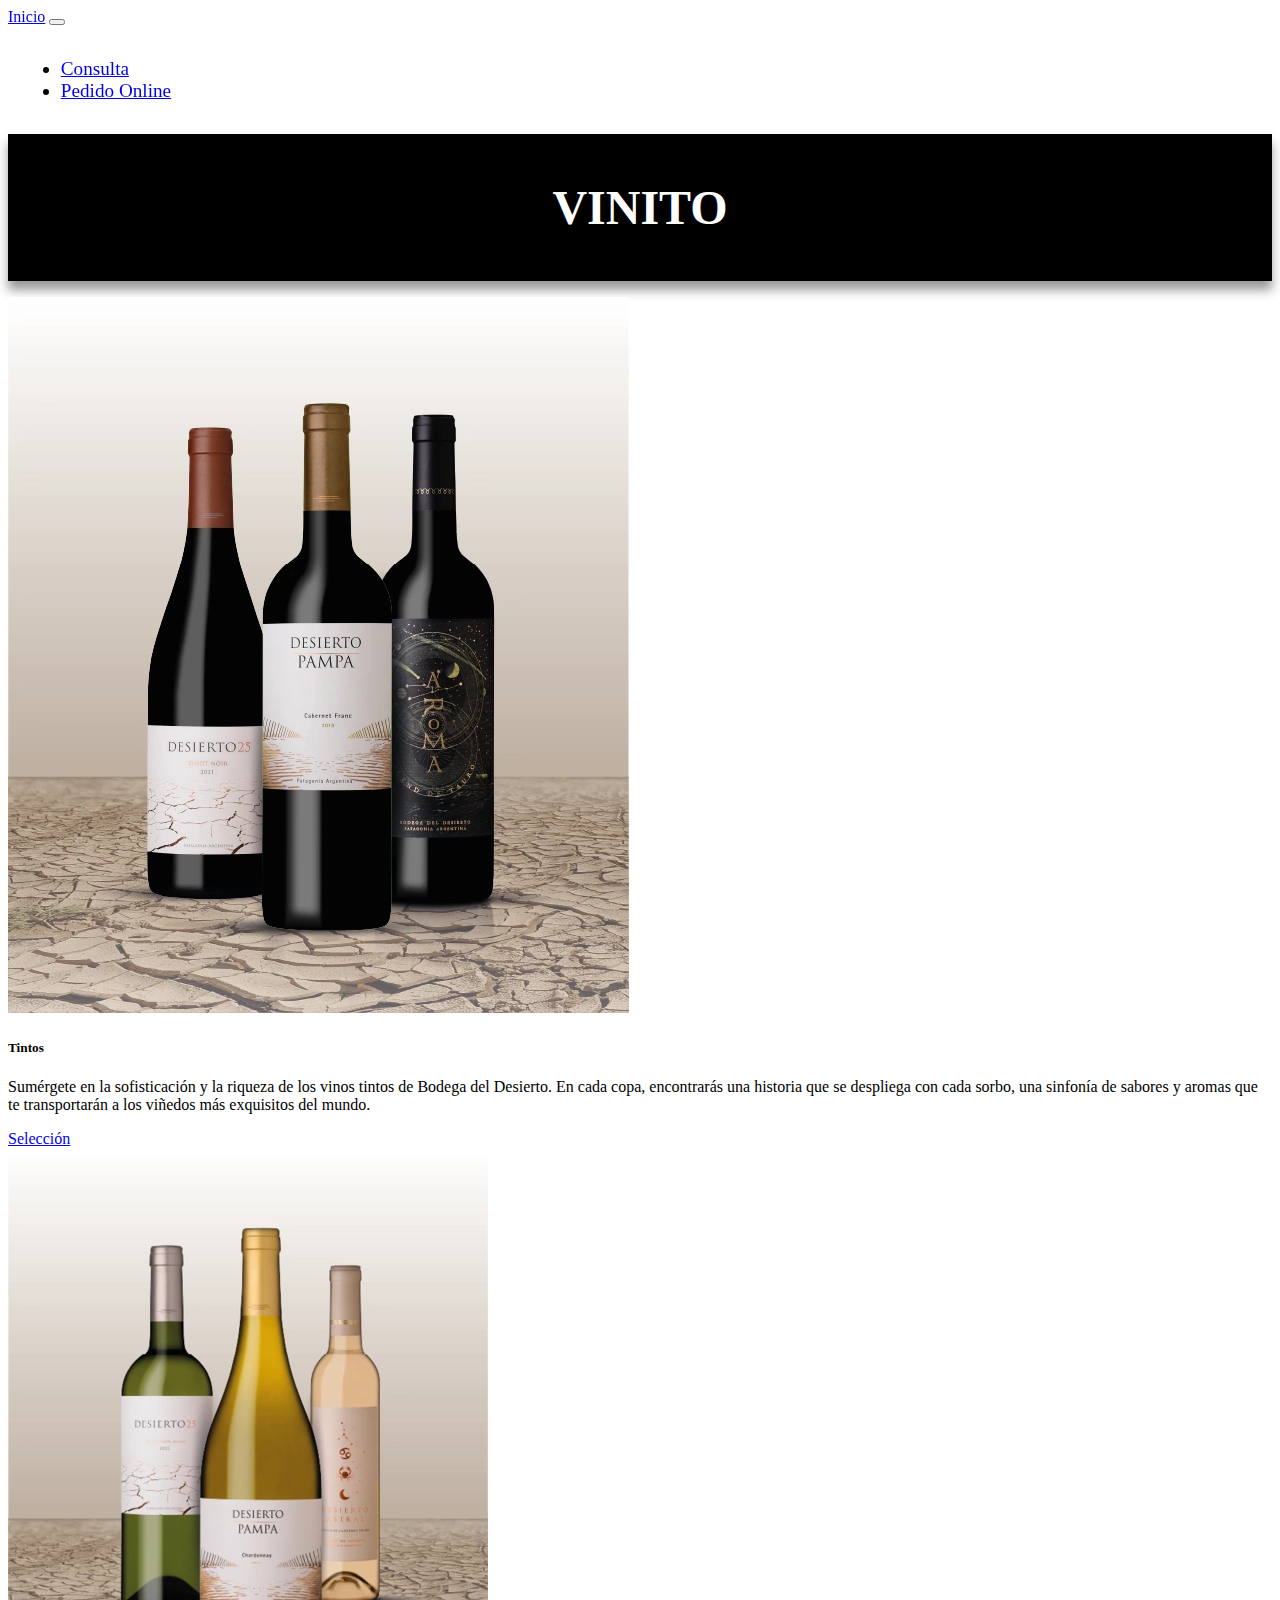
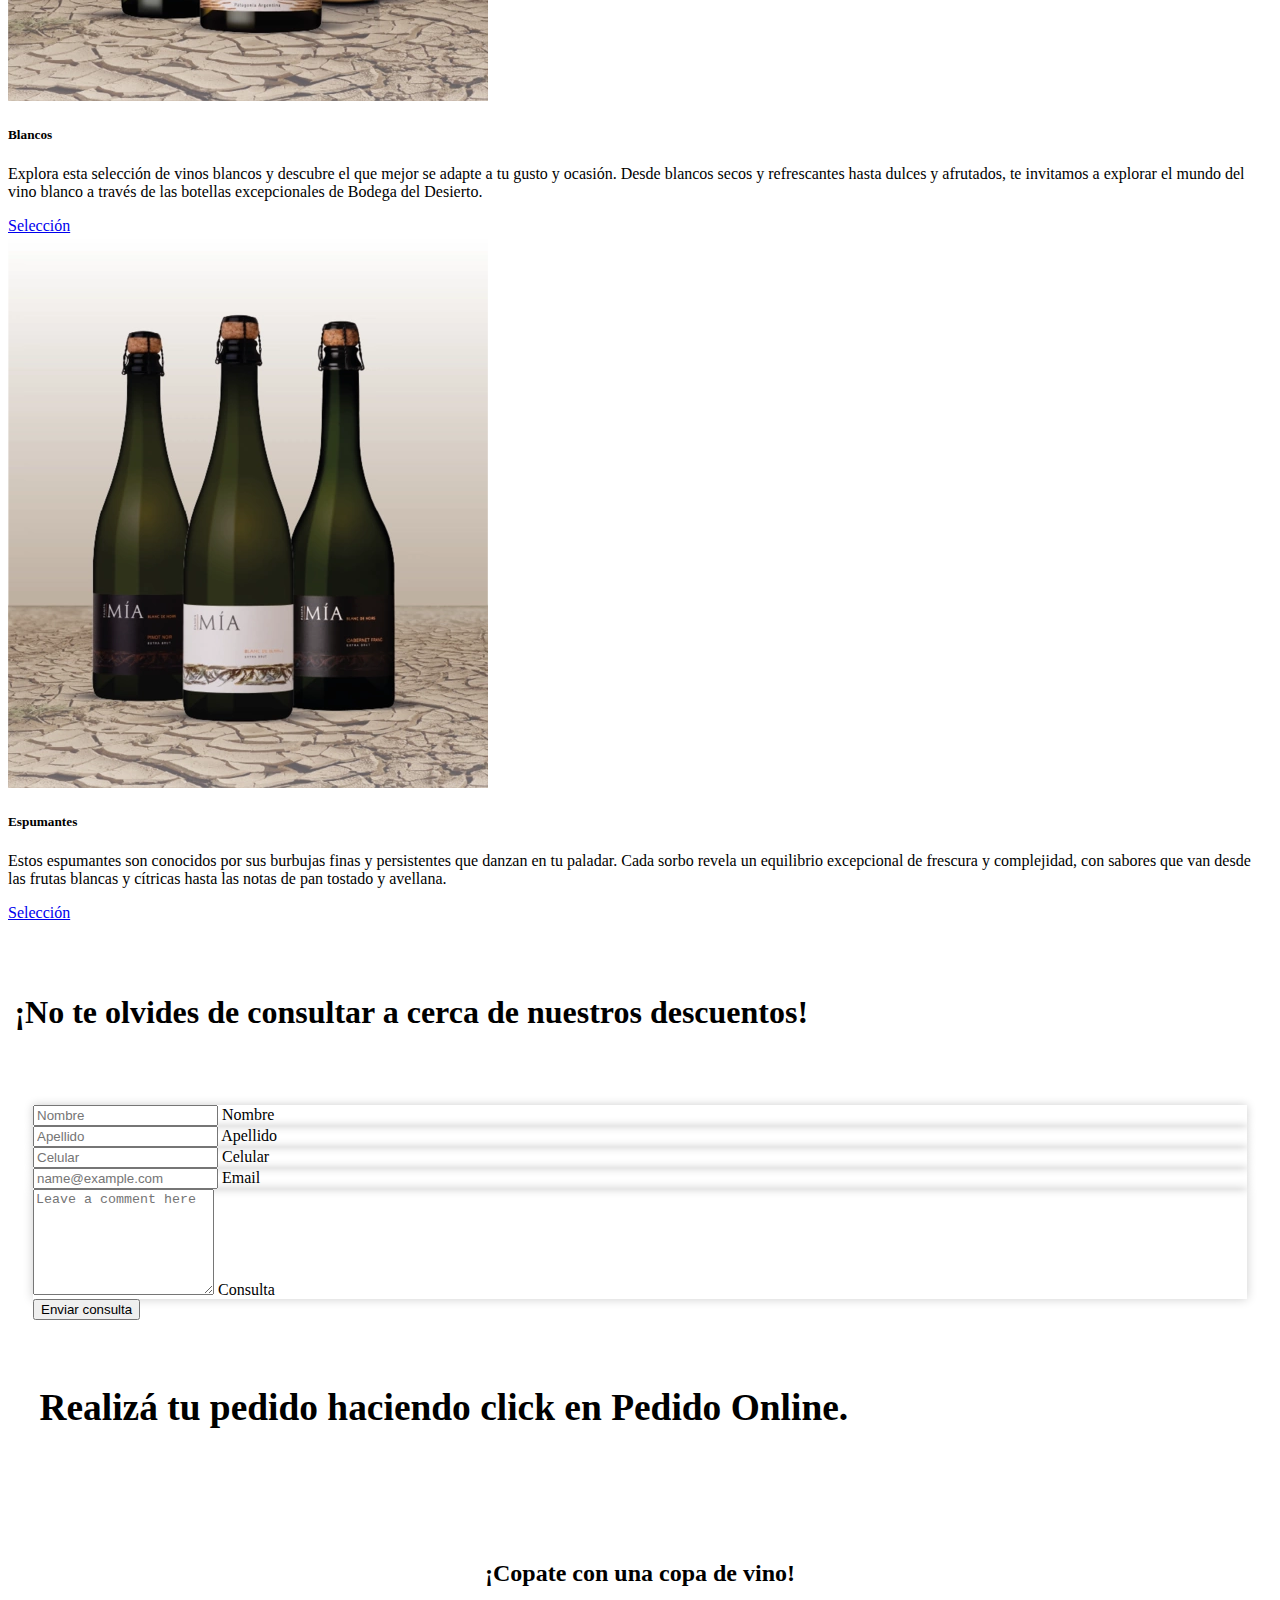
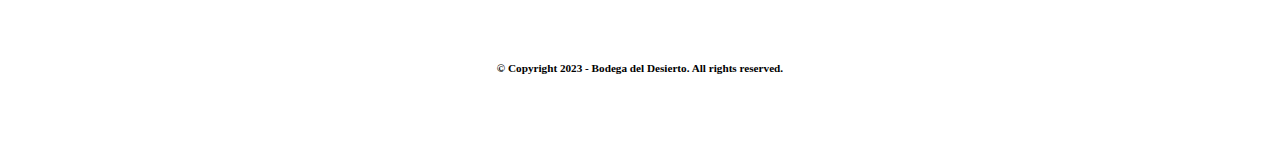
<file: index.html>
<!DOCTYPE html>
<html lang="en">

    <head>
        <meta charset="UTF-8">
        <meta http-equiv="X-UA-Compatible" content="IE=edge">
        <meta name="viewport" content="width=device-width, initial-scale=1.0"> 
        <title> VentaVinos </title>
        <link href="https://cdn.jsdelivr.net/npm/bootstrap@5.3.2/dist/css/bootstrap.min.css" rel="stylesheet" integrity="sha384-T3c6CoIi6uLrA9TneNEoa7RxnatzjcDSCmG1MXxSR1GAsXEV/Dwwykc2MPK8M2HN" crossorigin="anonymous">
        <link rel="stylesheet" href="style.css"> 
    </head>

    <body>
        <header id = "titulo">
            <nav class="navbar navbar-expand-lg bg-body-tertiary">
                <div class="container-fluid">
                    <a class="navbar-brand" href="#" id = "inicio">Inicio</a>
                    <button class="navbar-toggler" type="button" data-bs-toggle="collapse" data-bs-target="#navbarSupportedContent" aria-controls="navbarSupportedContent" aria-expanded="false" aria-label="Toggle navigation">
                        <span class="navbar-toggler-icon"></span>
                    </button>
                    <div class="collapse navbar-collapse" id="navbarSupportedContent">
                        <ul class="navbar-nav me-auto mb-2 mb-lg-0">
                            <li class="nav-item">
                                <a class="nav-link active" aria-current="page" href="#consultas">Consulta</a>
                            </li>
                            <li class="nav-item">
                                <a class="nav-link active" aria-current="page" href="vinos.html">Pedido Online</a>
                            </li>
                        </ul>
                    </div>
                </div>
            </nav>
        </header>

        <main>
            <div class="Vinito">
                <h2 class="text-center" id="tallerSecc">VINITO</h2>
            </div>

            <div class="row row-cols-1 row-cols-md-3 g-4" id="int">
                <div class="col" id="tinto">
                    <div class="card h-100">
                    <img src="./imagenes/TintosD25.jpg" class="card-img-top" alt="...">
                    <div class="card-body">
                        <h5 class="card-title">Tintos</h5>
                        <p class="card-text">Sumérgete en la sofisticación y la riqueza de los vinos tintos de Bodega del Desierto. En cada copa, encontrarás una historia que se despliega con cada sorbo, una sinfonía de sabores y aromas que te transportarán a los viñedos más exquisitos del mundo.</p>
                        <div class="text-center"><a href="vinos.html#tintos" class="btn btn-outline-secondary btn-lg" id="botonesWork">Selección</a></div>
                    </div>
                    </div>
                </div>

                <div class="col" id="blanco">
                    <div class="card h-100">
                    <img src="./imagenes/BlancosDPampa.jpg" class="card-img-top" alt="...">
                    <div class="card-body">
                        <h5 class="card-title">Blancos</h5>
                        <p class="card-text">Explora esta selección de vinos blancos y descubre el que mejor se adapte a tu gusto y ocasión. Desde blancos secos y refrescantes hasta dulces y afrutados, te invitamos a explorar el mundo del vino blanco a través de las botellas excepcionales de Bodega del Desierto.</p>
                        <div class="text-center"><a href="vinos.html#blancos" class="btn btn-outline-secondary btn-lg" id="botonesWork">Selección</a></div>
                    </div>
                    </div>
                </div>

                <div class="col" id="espumante">
                <div class="card h-100">
                    <img src="./imagenes/EspumantesPampaMia.jpg" class="card-img-top" alt="...">
                    <div class="card-body">
                    <h5 class="card-title">Espumantes</h5>
                    <p class="card-text">Estos espumantes son conocidos por sus burbujas finas y persistentes que danzan en tu paladar. Cada sorbo revela un equilibrio excepcional de frescura y complejidad, con sabores que van desde las frutas blancas y cítricas hasta las notas de pan tostado y avellana.</p>
                    <div class="text-center"><a href="vinos.html#espumantes" class="btn btn-outline-secondary btn-lg" id="botonesWork">Selección</a></div>
                    </div>
                </div>
                </div>
            </div>

            <div class="textos" id="dtos">
                <h4>¡No te olvides de consultar a cerca de nuestros descuentos!</h4>
            </div>


            <div class="consultas" id="consultas">
                <form class="formulario">
                <div class="form-group">
                    <div class="row g-2">
                        <div class="col-md">
                            <div class="form-floating">
                                <input type="text" class="form-control" id="name" placeholder="Nombre" autocomplete="additional-name" required>
                                <label for="name">Nombre</label>
                            </div>
                        </div>
                        <div class="col-md">
                            <div class="form-floating">
                            <input type="text" class="form-control" id="lastname" placeholder="Apellido" required>
                            <label for="lastname">Apellido</label>
                        </div>
                    </div>
                    <div class="row g-2">
                        <div class="col-md">
                            <div class="form-floating">
                                <input type="number" class="form-control" id="cellphone" placeholder="Celular" required>
                                <label for="cellphone">Celular</label>
                            </div>
                        </div>
                        <div class="col-md">
                            <div class="form-floating">
                                <input type="email" class="form-control" id="mail" placeholder="name@example.com" required>
                                <label for="mail">Email</label>
                            </div>
                        </div>
                    </div>
                    <div class="row g-2">
                        <div class="col-md">
                            <div class="form-floating">
                            <textarea name="message" class="form-control" placeholder="Leave a comment here" id="consultbox" style="height: 100px" required></textarea>
                            <label for="consultbox">Consulta</label>
                            </div>
                        </div>
                    </div>
                    <div class="row g-2">
                        <div class="col-12">
                            <button type="submit" class="btn btn-primary btn-lg" id="enviarDatos">Enviar consulta</button>
                        </div>
                    </div>
                </div>
            </div>


            <div class="textos" id="pedido">
                <h3>Realizá tu pedido haciendo click en Pedido Online.</h3>
            </div>


        </main>
        
        <footer>
            <div class = "footer">
                <h6 class = "copate">¡Copate con una copa de vino!</h6>
                <h6 class = "rights"> © Copyright 2023 - Bodega del Desierto. All rights reserved. </h6>
            </div>
        </footer>
        <script src="./script.js"> </script>
        <script src="https://cdn.jsdelivr.net/npm/bootstrap@5.3.2/dist/js/bootstrap.bundle.min.js" integrity="sha384-C6RzsynM9kWDrMNeT87bh95OGNyZPhcTNXj1NW7RuBCsyN/o0jlpcV8Qyq46cDfL" crossorigin="anonymous"></script>
    </body>
</html>
</file>
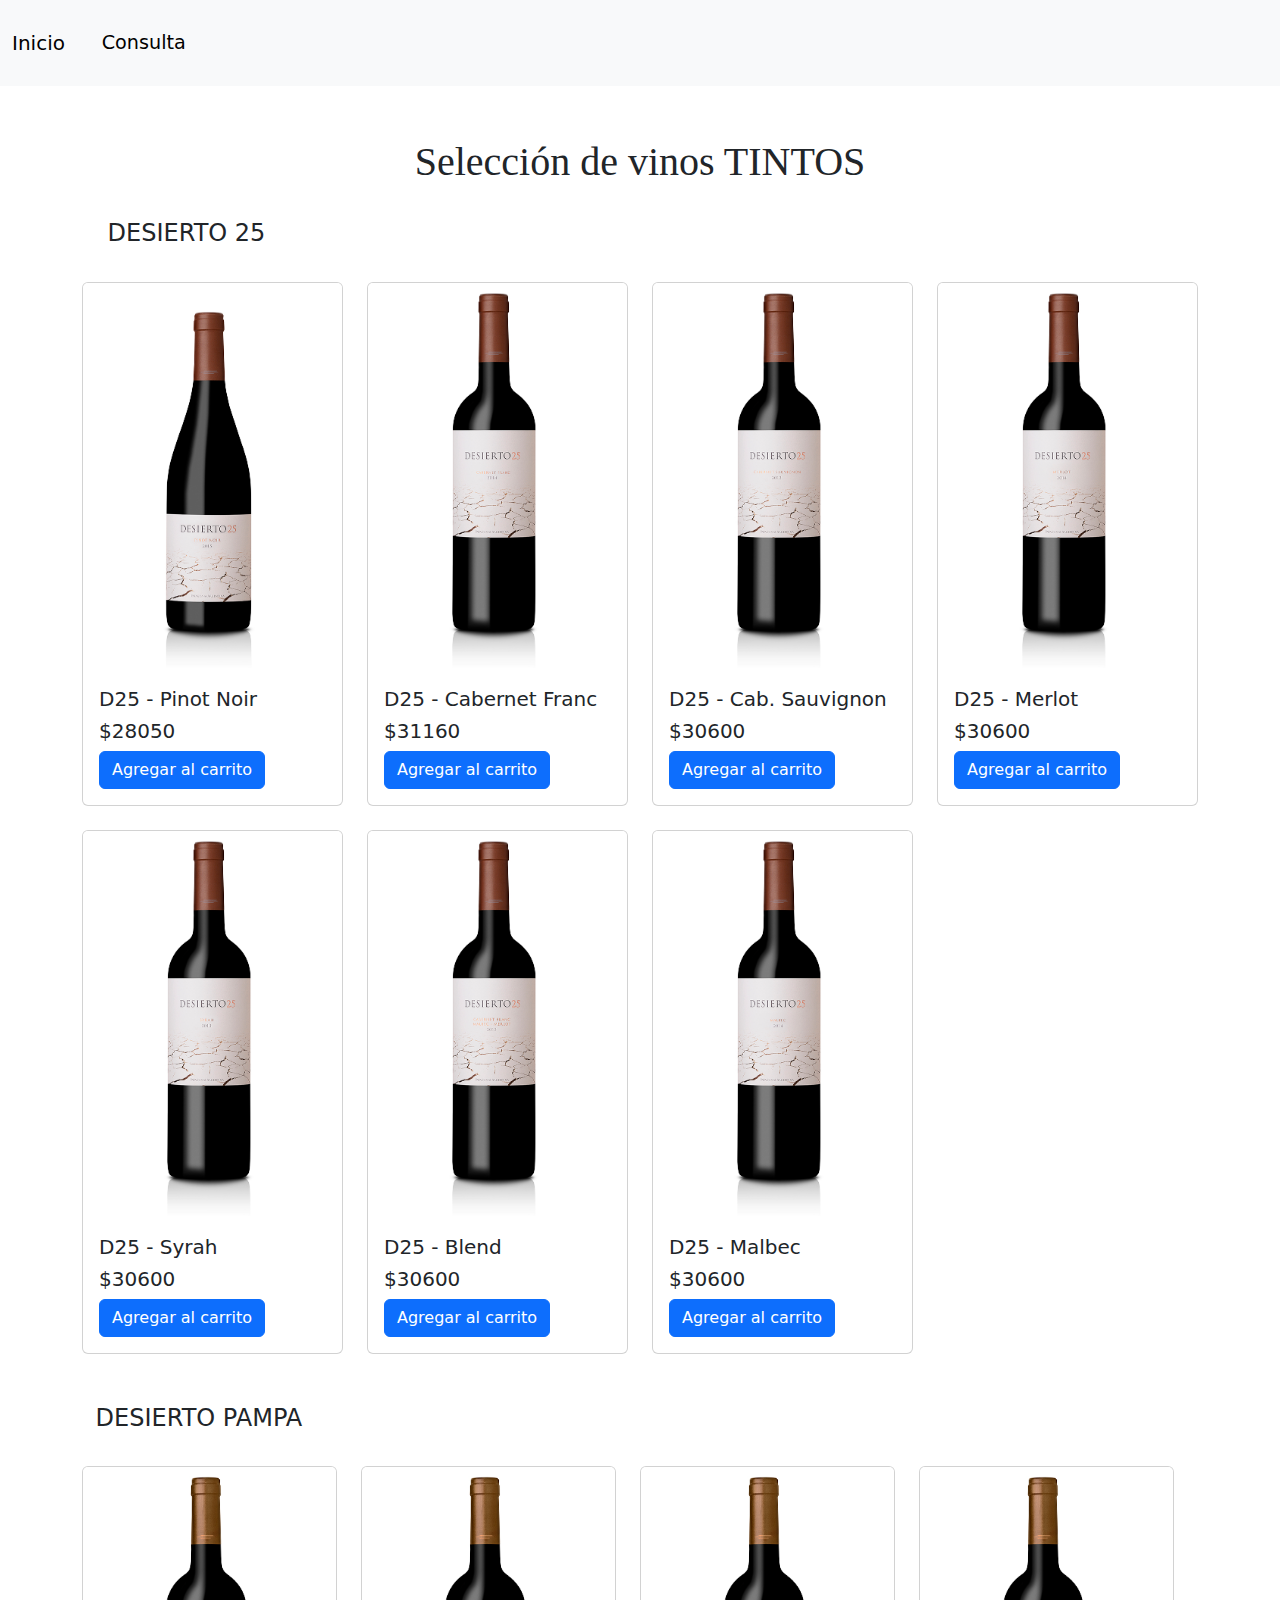
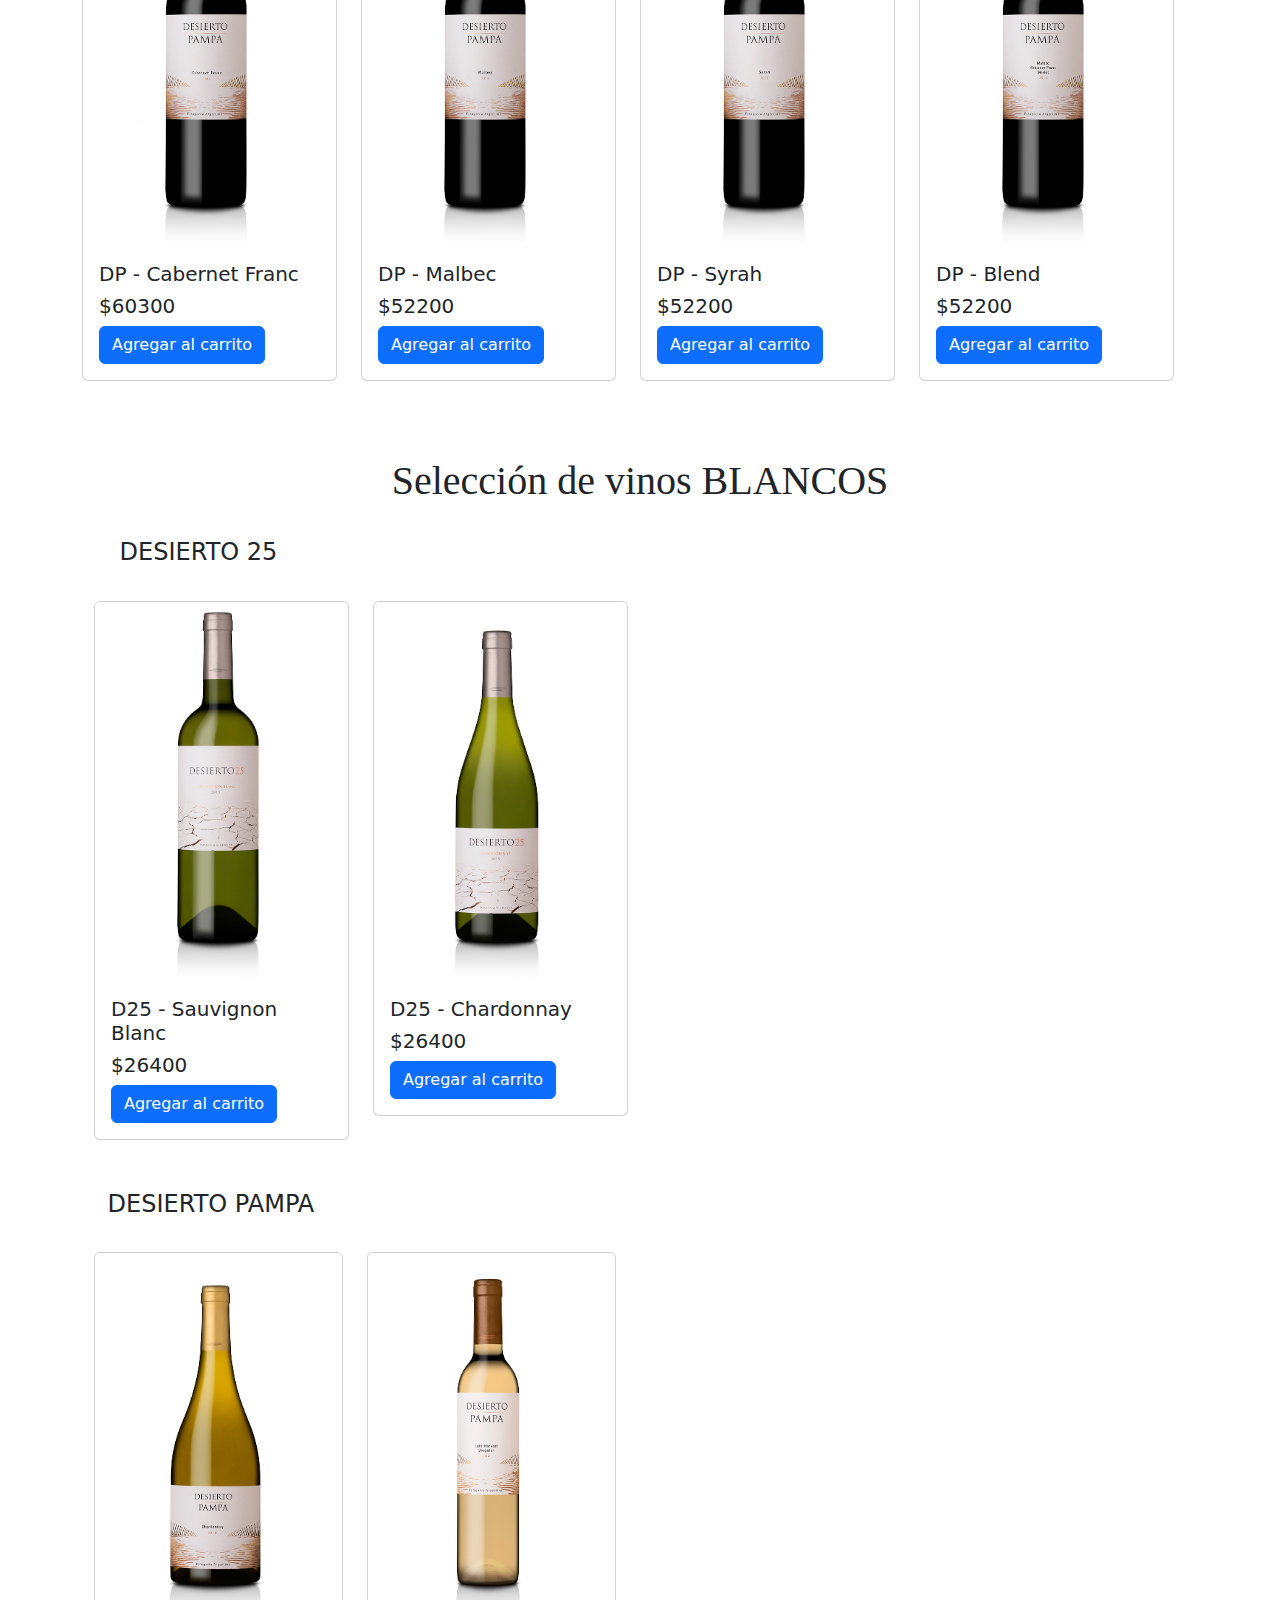
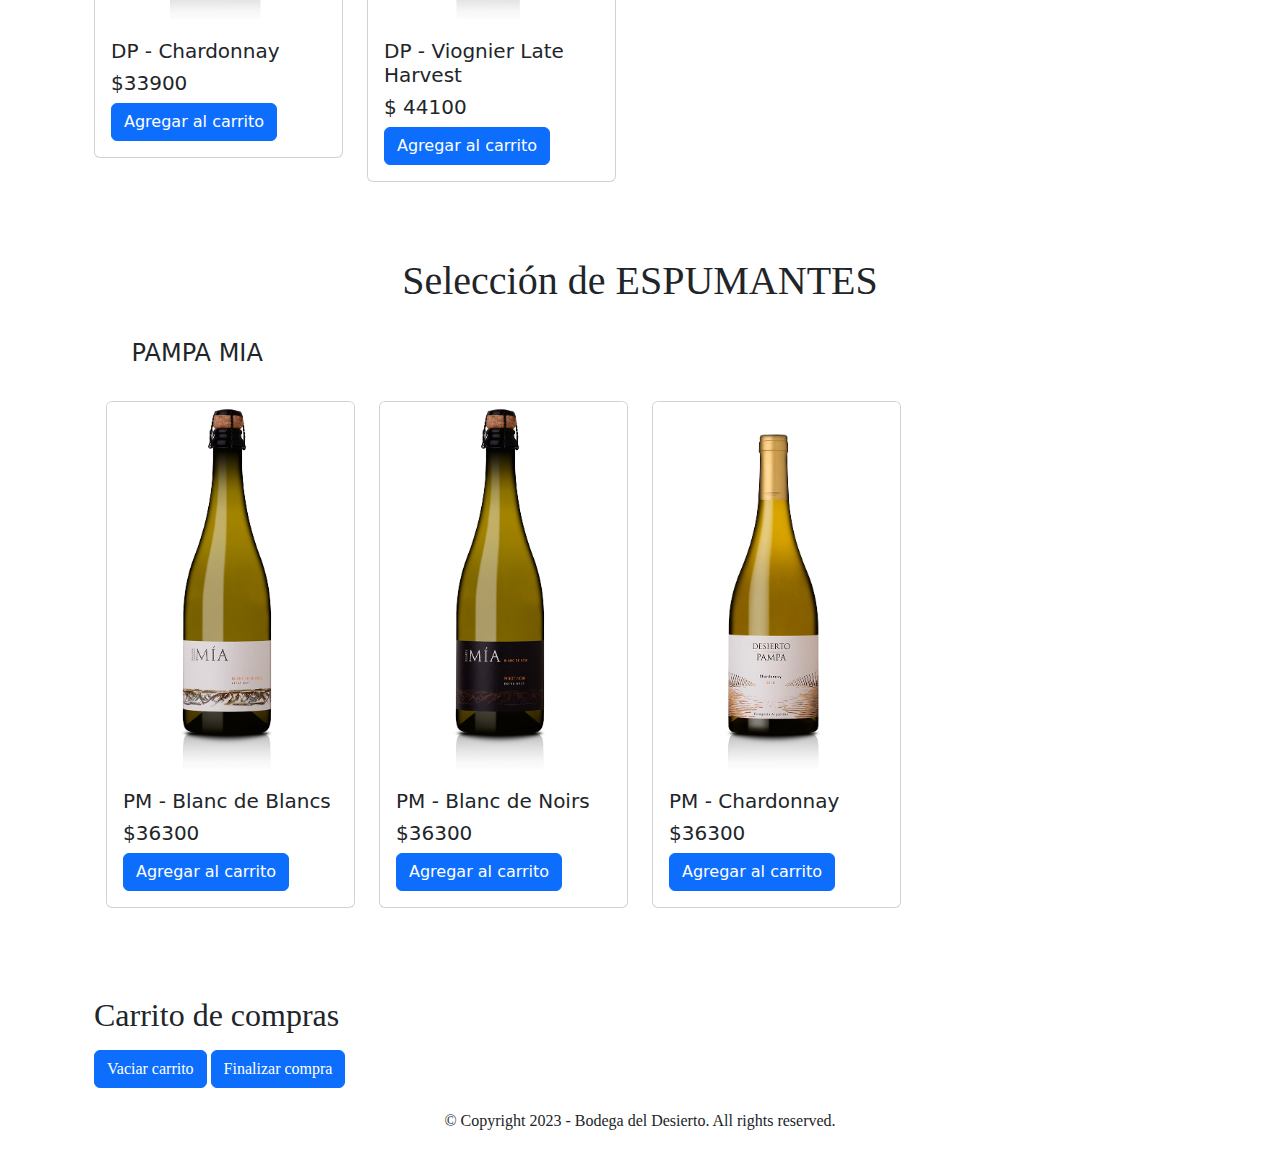
<file: vinos.html>
<!DOCTYPE html>
<html lang="en">
    <head>
        <meta charset="UTF-8">
        <meta http-equiv="X-UA-Compatible" content="IE=edge">
        <meta name="viewport" content="width=device-width, initial-scale=1.0">
        <link href="https://cdn.jsdelivr.net/npm/bootstrap@5.3.1/dist/css/bootstrap.min.css" rel="stylesheet">
        <link href="https://fonts.googleapis.com/css2?family=Vollkorn+SC&display=swap" rel="stylesheet">
        <link rel="stylesheet" href="vinos.css">
        <script src="https://cdn.jsdelivr.net/npm/bootstrap@5.3.1/dist/js/bootstrap.bundle.min.js"></script>
        <script src="script.js"></script>
        <title>Selección de Vinos</title>
    </head>

    <body>
        <header id = "titulo">
            <nav class="navbar navbar-expand-lg bg-body-tertiary">
                <div class="container-fluid">
                    <a class="navbar-brand" href="index.html">Inicio</a>
                    <button class="navbar-toggler" type="button" data-bs-toggle="collapse" data-bs-target="#navbarSupportedContent" aria-controls="navbarSupportedContent" aria-expanded="false" aria-label="Toggle navigation">
                        <span class="navbar-toggler-icon"></span>
                    </button>
                    <div class="collapse navbar-collapse" id="navbarSupportedContent">
                        <ul class="navbar-nav me-auto mb-2 mb-lg-0">
                            <li class="nav-item">
                                <a class="nav-link active" aria-current="page" href="index.html#consultas">Consulta</a>
                            </li>
                        </ul>
                    </div>
                </div>
            </nav>
        </header>

        <main>
            <div class="container">
                <div class="seleccion">
                    <h1 class="tintos">Selección de vinos TINTOS </h1>
                </div>
                <div class="bodegas">
                    <h4>DESIERTO 25</h4>
                </div>
                
                <div class="row">
                    <div class="col-md-3 col-sm-6 mb-4">
                        <div class="card">
                            <img src="./imagenes/D25-PinnotNoir.jpg" class="card-img-top" alt="Producto 1">
                            <div class="card-body">
                                <h5 class="card-title">D25 - Pinot Noir</h5>
                                <h5 class="card-text">$28050</h5>
                                <button class="btn btn-primary btn-agregar-carrito" id="boton-carrito1" data-id-producto = "1">Agregar al carrito</button>
                            </div>
                        </div>
                    </div>
                    <div class="col-md-3 col-sm-6 mb-4">
                        <div class="card">
                            <img src="./imagenes/D25-CabernetFranc.jpg" class="card-img-top" alt="Producto 2">
                            <div class="card-body">
                                <h5 class="card-title">D25 - Cabernet Franc</h5>
                                <h5 class="card-text">$31160</h5>
                                <button class="btn btn-primary btn-agregar-carrito" id="boton-carrito2" data-id-producto = "2">Agregar al carrito</button>
                            </div>
                        </div>
                    </div>
                    <div class="col-md-3 col-sm-6 mb-4">
                        <div class="card">
                            <img src="./imagenes/D25-CabernetSauvignon.jpg" class="card-img-top" alt="Producto 3">
                            <div class="card-body">
                                <h5 class="card-title">D25 - Cab. Sauvignon</h5>
                                <h5 class="card-text">$30600</h5>
                                <button class="btn btn-primary btn-agregar-carrito" id="boton-carrito3" data-id-producto = "3">Agregar al carrito</button>
                            </div>
                        </div>
                    </div>
                    <div class="col-md-3 col-sm-6 mb-4">
                        <div class="card">
                            <img src="./imagenes/D25-Merlot.jpg" class="card-img-top" alt="Producto 4">
                            <div class="card-body">
                                <h5 class="card-title">D25 - Merlot</h5>
                                <h5 class="card-text">$30600</h5>
                                <button class="btn btn-primary btn-agregar-carrito" id="boton-carrito4" data-id-producto = "4">Agregar al carrito</button>
                            </div>
                        </div>
                    </div>
                    <div class="col-md-3 col-sm-6 mb-4">
                        <div class="card">
                            <img src="./imagenes/D25-Syrah.jpg" class="card-img-top" alt="Producto 5">
                            <div class="card-body">
                                <h5 class="card-title">D25 - Syrah</h5>
                                <h5 class="card-text">$30600</h5>
                                <button class="btn btn-primary btn-agregar-carrito" id="boton-carrito5" data-id-producto = "5">Agregar al carrito</button>
                            </div>
                        </div>
                    </div>
                    <div class="col-md-3 col-sm-6 mb-4">
                        <div class="card">
                            <img src="./imagenes/D25-Blend.jpg" class="card-img-top" alt="Producto 6">
                            <div class="card-body">
                                <h5 class="card-title">D25 - Blend</h5>
                                <h5 class="card-text">$30600</h5>
                                <button class="btn btn-primary btn-agregar-carrito" id="boton-carrito6" data-id-producto = "6">Agregar al carrito</button>
                            </div>
                        </div>
                    </div>
                    <div class="col-md-3 col-sm-6 mb-4">
                        <div class="card">
                            <img src="./imagenes/D25-Malbec.jpg" class="card-img-top" alt="Producto 7">
                            <div class="card-body">
                                <h5 class="card-title">D25 - Malbec</h5>
                                <h5 class="card-text">$30600</h5>
                                <button class="btn btn-primary btn-agregar-carrito" id="boton-carrito7" data-id-producto = "7">Agregar al carrito</button>
                            </div>
                        </div>
                    </div>

                    <div class="bodegas">
                        <h4>DESIERTO PAMPA</h4>
                    </div>
                    <div class="row">
                        <div class="col-md-3 col-sm-6 mb-4">
                            <div class="card">
                                <img src="./imagenes/DPampa-CabernetFranc.jpg" class="card-img-top" alt="Producto 9">
                                <div class="card-body">
                                    <h5 class="card-title">DP - Cabernet Franc</h5>
                                    <h5 class="card-text">$60300</h5>
                                    <button class="btn btn-primary btn-agregar-carrito" id="boton-carrito9" data-id-producto = "9">Agregar al carrito</button>
                                </div>
                            </div>
                        </div>
                        <div class="col-md-3 col-sm-6 mb-4">
                            <div class="card">
                                <img src="./imagenes/DPampa-malbecc.jpg" class="card-img-top" alt="Producto 11">
                                <div class="card-body">
                                    <h5 class="card-title">DP - Malbec</h5>
                                    <h5 class="card-text">$52200</h5>
                                    <button class="btn btn-primary btn-agregar-carrito" id="boton-carrito11" data-id-producto = "11">Agregar al carrito</button>
                                </div>
                            </div>
                        </div>
                        <div class="col-md-3 col-sm-6 mb-4">
                            <div class="card">
                                <img src="./imagenes/DPampa-Syrah.jpg" class="card-img-top" alt="Producto 12">
                                <div class="card-body">
                                    <h5 class="card-title">DP - Syrah</h5>
                                    <h5 class="card-text">$52200</h5>
                                    <button class="btn btn-primary btn-agregar-carrito" id="boton-carrito12" data-id-producto = "12">Agregar al carrito</button>
                                </div>
                            </div>
                        </div>
                        <div class="col-md-3 col-sm-6 mb-4">
                            <div class="card">
                                <img src="./imagenes/DPampa-Blend.jpg" class="card-img-top" alt="Producto 13">
                                <div class="card-body">
                                    <h5 class="card-title">DP - Blend</h5>
                                    <h5 class="card-text">$52200</h5>
                                    <button class="btn btn-primary btn-agregar-carrito" id="boton-carrito13" data-id-producto = "13">Agregar al carrito</button>
                                </div>
                            </div>
                        </div>
                </div>
            </div>
            
            <div class="container">
                <div class="seleccion">
                    <h1 class="blancos">Selección de vinos BLANCOS</h1>
                </div>
                <div class="bodegas">
                    <h4>DESIERTO 25</h4>
                </div>
                <div class="row">
                    <div class="col-md-3 col-sm-6 mb-4">
                        <div class="card">
                            <img src="./imagenes/D25-SauvignonBlanc.jpg" class="card-img-top" alt="Producto 14" id="dpampasauv">
                            <div class="card-body">
                                <h5 class="card-title">D25 - Sauvignon Blanc</h5>
                                <h5 class="card-text">$26400</h5>
                                <button class="btn btn-primary btn-agregar-carrito" id="boton-carrito14" data-id-producto = "14">Agregar al carrito</button>
                            </div>
                        </div>
                    </div>
                    <div class="col-md-3 col-sm-6 mb-4">
                        <div class="card">
                            <img src="./imagenes/D25-Chardonnay.jpg" class="card-img-top" alt="Producto 15">
                            <div class="card-body">
                                <h5 class="card-title">D25 - Chardonnay</h5>
                                <h5 class="card-text">$26400</h5>
                                <button class="btn btn-primary btn-agregar-carrito" id="boton-carrito15" data-id-producto = "15">Agregar al carrito</button>
                            </div>
                        </div>
                    </div>

                    <div class="bodegas">
                        <h4>DESIERTO PAMPA</h4>
                    </div>
                <div class="row">
                    <div class="col-md-3 col-sm-6 mb-4">
                        <div class="card">
                            <img src="./imagenes/DPampa-Chardonnay.jpg" class="card-img-top" alt="Producto 16">
                            <div class="card-body">
                                <h5 class="card-title">DP - Chardonnay</h5>
                                <h5 class="card-text">$33900</h5> 
                                <button class="btn btn-primary btn-agregar-carrito" id="boton-carrito16" data-id-producto = "16">Agregar al carrito</button>
                            </div>
                        </div>
                    </div>
                    <div class="col-md-3 col-sm-6 mb-4">
                        <div class="card">
                            <img src="./imagenes/DPampa-Viognier.jpg" class="card-img-top" alt="Producto 17">
                            <div class="card-body">
                                <h5 class="card-title">DP - Viognier Late Harvest</h5>
                                <h5 class="card-text">$  44100</h5>
                                <button class="btn btn-primary btn-agregar-carrito" id="boton-carrito17" data-id-producto = "17">Agregar al carrito</button>
                            </div>
                        </div>
                    </div>
                </div>
            </div>
            <div class="container">
                <div class="seleccion">
                    <h1 class="espumantes">Selección de ESPUMANTES</h1>
                </div>
                <div class="bodegas">
                    <h4>PAMPA MIA</h4>
                </div>
                <div class="row">
                    <div class="col-md-3 col-sm-6 mb-4">
                        <div class="card">
                            <img src="./imagenes/PampaMia-BlancdeBlancs.jpg" class="card-img-top" alt="Producto 18">
                            <div class="card-body">
                                <h5 class="card-title">PM - Blanc de Blancs</h5>
                                <h5 class="card-text">$36300</h5>
                                <button class="btn btn-primary btn-agregar-carrito" id="boton-carrito18" data-id-producto = "18">Agregar al carrito</button>
                            </div>
                        </div>
                    </div>
                    <div class="col-md-3 col-sm-6 mb-4">
                        <div class="card">
                            <img src="./imagenes/PampaMia-BlancdeNoirs.jpg" class="card-img-top" alt="Producto 19">
                            <div class="card-body">
                                <h5 class="card-title">PM - Blanc de Noirs</h5>
                                <h5 class="card-text">$36300</h5>
                                <button class="btn btn-primary btn-agregar-carrito" id="boton-carrito19" data-id-producto = "19">Agregar al carrito</button>
                            </div>
                        </div>
                    </div>
                    <div class="col-md-3 col-sm-6 mb-4">
                        <div class="card">
                            <img src="./imagenes/DPampa-Chardonnay.jpg" class="card-img-top" alt="Producto 20">
                            <div class="card-body">
                                <h5 class="card-title">PM - Chardonnay</h5>
                                <h5 class="card-text">$36300</h5>
                                <button class="btn btn-primary btn-agregar-carrito" id="boton-carrito20" data-id-producto = "20">Agregar al carrito</button>
                            </div>
                        </div>
                    </div>
                </div>
            </div>

            <!-- resumen carrito -->
            <div id="Carrito" class = "carrito">
                <h2 > Carrito de compras</h2>
                <ul id="productos-en-carrito"></ul>
                <button class="btn btn-primary btn-vaciar-carrito"  id="btn-vaciar">Vaciar carrito</button>
                <button class="btn btn-primary btn-finalizar-compra" id = "btn-finalizar" >Finalizar compra</button>
            </div>
            <!--  lo saque de los ultimos dos botones --> 
        </main>
        <footer>
            <div class = "footer">
                <h6 class = "rights"> © Copyright 2023 - Bodega del Desierto. All rights reserved. </h6>
            </div>
        </footer>

        <link href="https://cdn.jsdelivr.net/npm/bootstrap@5.3.2/dist/css/bootstrap.min.css" rel="stylesheet" integrity="sha384-T3c6CoIi6uLrA9TneNEoa7RxnatzjcDSCmG1MXxSR1GAsXEV/Dwwykc2MPK8M2HN" crossorigin="anonymous">
        <script src="https://cdn.jsdelivr.net/npm/bootstrap@5.3.1/dist/js/bootstrap.bundle.min.js"></script>
    </body>
</html>
</file>
<file: style.css>
.Vinito {
    text-align: center;
    color: #fff;
    font-family: 'Georgia', serif;
    font-size: 2rem;
    margin-bottom: 1rem;
    padding: 0.5vw;
    background-color: #000;
    box-shadow: 0 9px 10px 0 rgba(52, 51, 51, 0.5);
}

#titulo{
    position:sticky;
    top:0;
    z-index: 30;
}

#navbarSupportedContent{
    padding: 1vw;
    font-size: 1.2rem;
}


.navbar{
    position:sticky;
    top:0;
    z-index: 1;
}

.info{
    padding-top: 3vw;
}

body{
    background-color: #fff;
}

p{
    color:rgb(4, 36, 104)
}



.dpampa{
    display: flex;
    row-gap: 50px;
    column-gap: 50px;
    justify-content: space-around;
    align-items: center;
}

.card-text{
    font-family: 'Georgia', serif;
    font-size: 1rem;
    color: #000;
}

.textos{
    font-family: 'Georgia', serif;
    font-size: 2rem;
    margin-bottom: 1rem;
    margin-top: 1rem;
    padding: 0.5vw;
    padding-top: 1vw;
}

.footer{
    text-align: center;
    font-family: 'Georgia', serif;
    margin-bottom: 1rem;
    padding: 0.5vw;
}

.copate{
    font-size: 1.5rem;
}

.rights{
    padding: 1.5vw;
    font-size: 0.7rem;
}

/* CONTACTO */
input{
    margin: 0;
}

.consultas{
    margin: 25px;
}

.form-floating{
    box-shadow: 0 0 10px 0 rgba(0, 0, 0, 0.2);
}

.contacto{
    font-family: 'Georgia', serif;
    font-size: 2rem;
    margin-bottom: 1rem;
    margin-top: 1rem;
    padding: 0.5vw;
    padding-top: 1vw;
}



/* PEDIDO ONLINE */
#Carrito {
    padding: 30px !important;
  }
</file>
<file: vinos.css>
.card {
    transition: transform 0.3s; /* Agrega una transición suave */
}

/* Estilo cuando el mouse pasa sobre la tarjeta */
.card:hover {
    transform: scale(1.05); /* Aumenta ligeramente el tamaño de la tarjeta */
    box-shadow: 0 4px 8px rgba(0, 0, 0, 0.2); /* Agrega una sombra al pasar el mouse */
}

#titulo{
    position:sticky;
    top:0;
    z-index: 30;
}

#navbarSupportedContent{
    padding: 1vw;
    font-size: 1.2rem;
}

.bodegas{
    padding: 2vw;
}

.seleccion{
    font-family: 'Georgia', serif;
    padding-top: 4vw;
    text-align: center;
}

.footer{
    text-align: center;
    font-family: 'Georgia', serif;
    margin-bottom: 1rem;
    padding: 0.5vw;
}

.textos{
    font-family: 'Georgia', serif;
    font-size: 2rem;
    margin-bottom: 1rem;
    margin-top: 1rem;
    padding: 0.5vw;
    padding-top: 1vw;
}

.carrito{
    font-family: 'Georgia', serif;
    margin-bottom: 1rem;
    padding-top: 5vw;
}

.elemento-Eliminar{
    margin-left: 2vw;
}

.elemento-carrito{
    padding: 3vw
}
</file>
